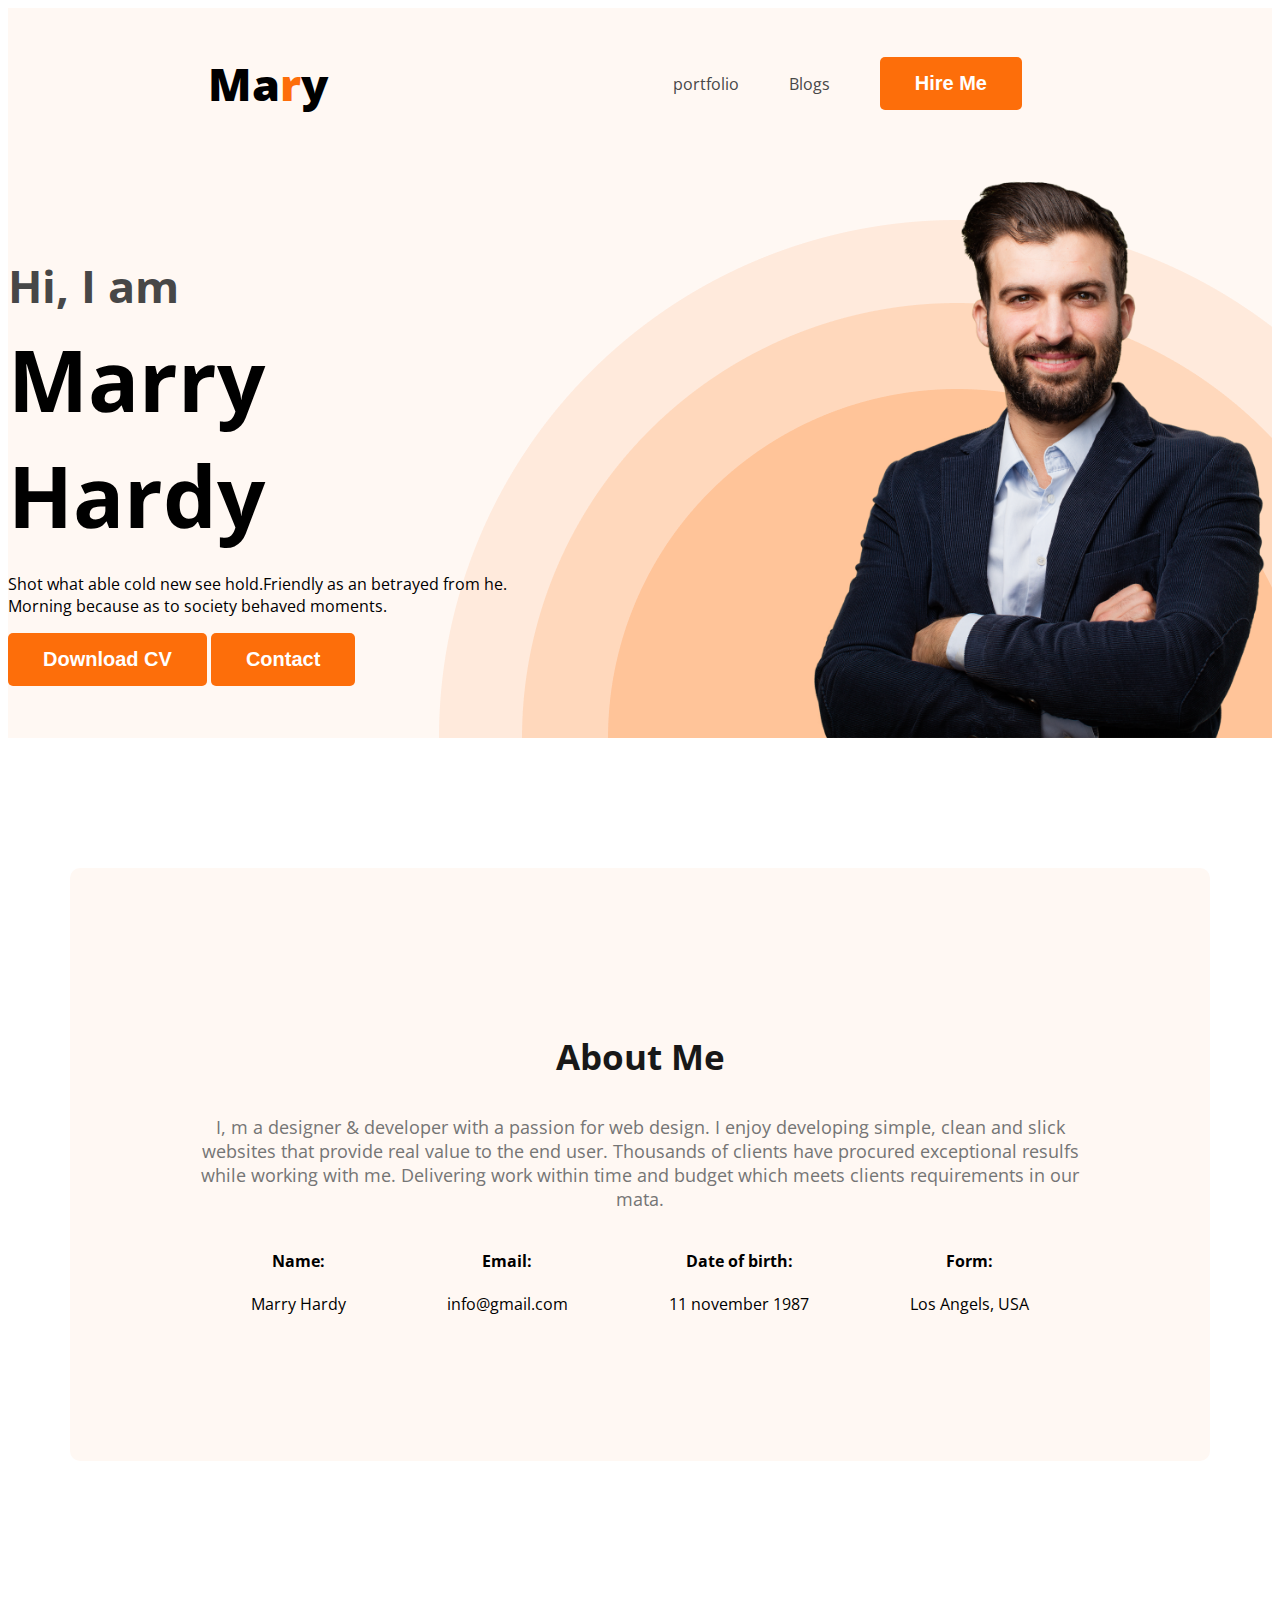
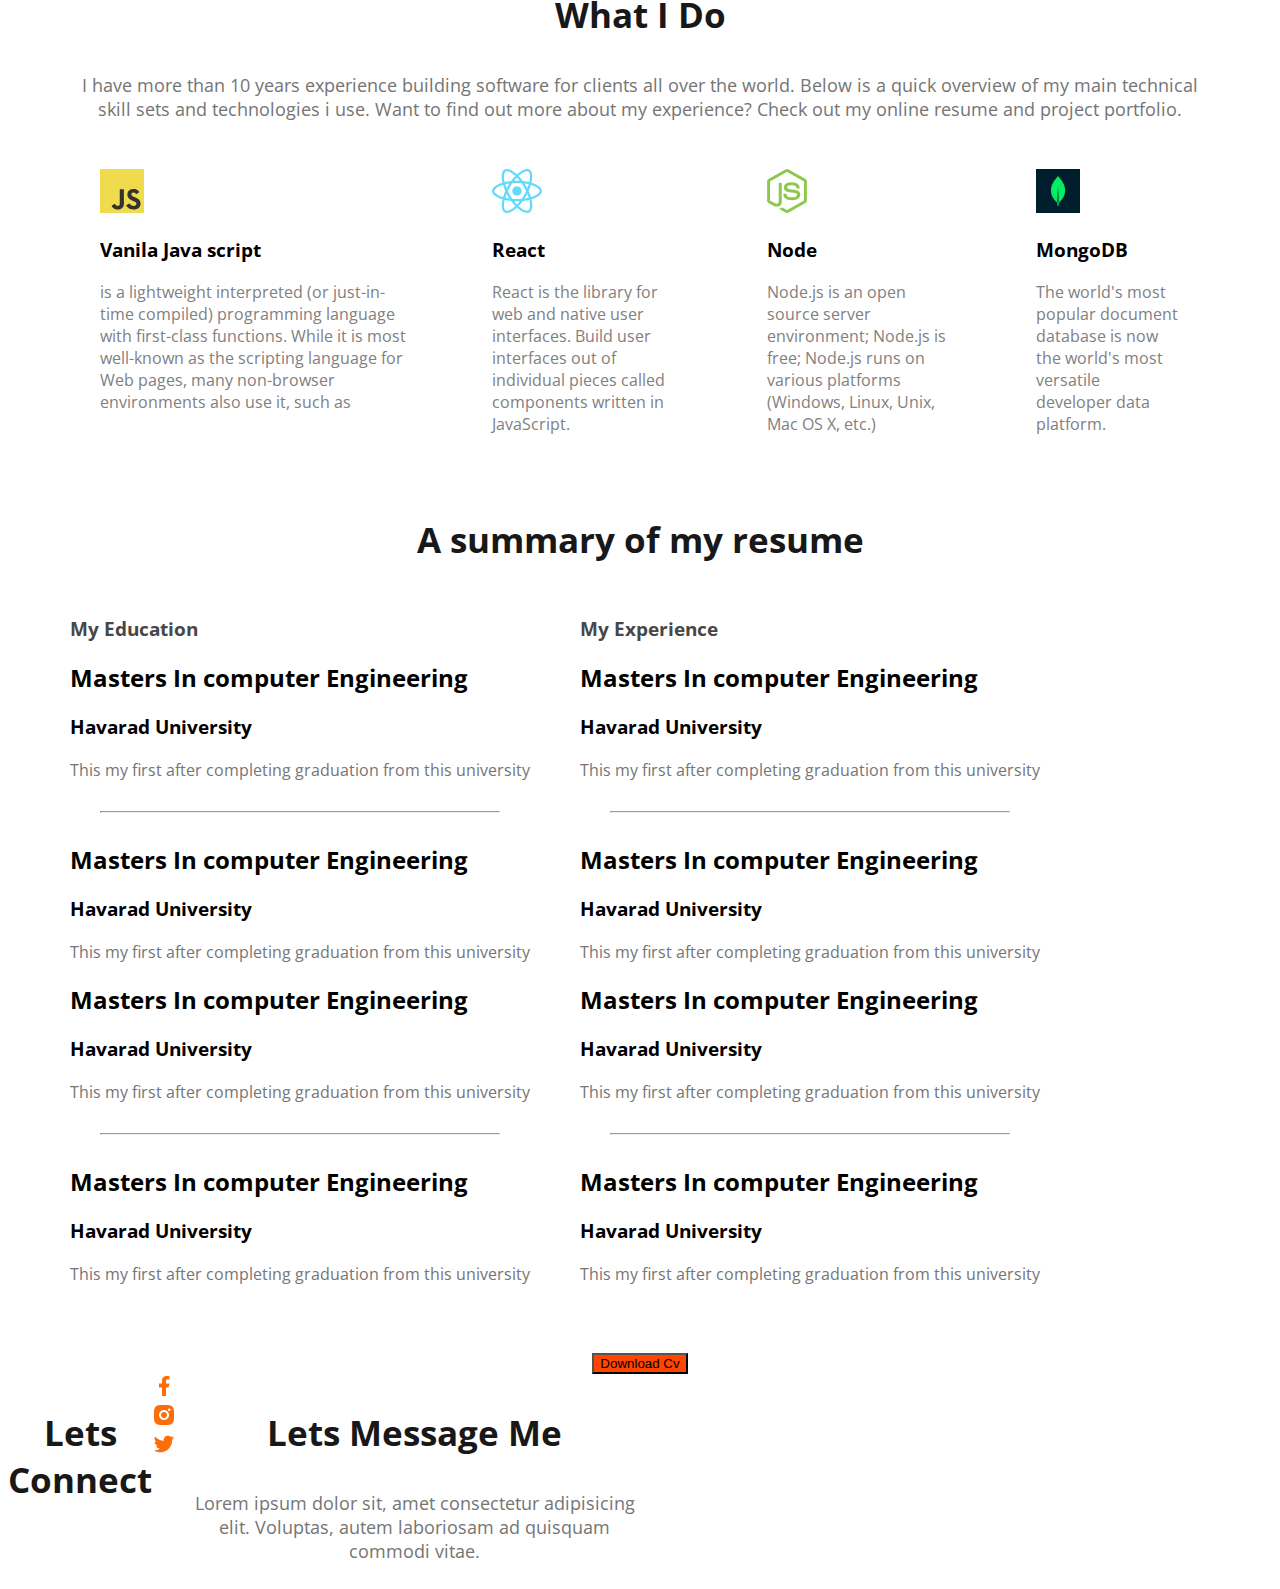
<file: index.html>
<!DOCTYPE html>
<html lang="en">
<head>
    <meta charset="UTF-8">
    <meta name="viewport" content="width=device-width, initial-scale=1.0">
    <title>Web Developer portfolio</title>
    <link rel="preconnect" href="https://fonts.googleapis.com">
<link rel="preconnect" href="https://fonts.gstatic.com" crossorigin>
<link href="https://fonts.googleapis.com/css2?family=Open+Sans:ital,wght@0,300..800;1,300..800&display=swap" rel="stylesheet">
    <link rel="stylesheet" href="styles/portfolio.css">
</head>
<body>
    <header class="header"> 
<nav>
<h3 class="nav-title">Ma<span class="text-primary">r</span>y</h3>
<ul>
    <li><a href="">portfolio</a></li>
    <li><a href="">Blogs</a></li>
    <li><button class="btn-primary">Hire Me</button></li>
    
</ul>

</nav>
<div class="banner">
    <div class="banner-content"> 
        <h3 class="banner-greeting">Hi, I am</h3>
    <h1 class="banner-title">Marry Hardy</h1>
    <p class="banner-description">Shot what able cold new see hold.Friendly as an
         betrayed from he. Morning because as to society
        behaved moments.</p>
          <button class="btn-primary">Download CV</button>
          <button class="btn-primary">Contact</button>
         
    </div>
    <img class="profile-pic" src="images/hardy.png" alt="" srcset="">
</div>
    </header>
    <main>
<section class="about">
    <h3 class="section-title">About Me</h3>
    <p class="section-description">I, m a designer & developer with a passion for web design. 
        I enjoy developing simple, clean and slick websites that provide real value to the end user. 
        Thousands of clients have procured exceptional resulfs while working with me. 
        Delivering work within time and budget which meets clients requirements in our mata.</p>
        <div class="about-info-container">
            <div class="about-info">
                <h4 class="info-title">Name:</h4>
                <p class="info-description">Marry Hardy</p>
            </div>
            <div class="about-info">
                <h4 class="info-title">Email:</h4>
                <p class="info-description">info@gmail.com</p>
            </div>
            <div class="about-info">
                <h4 class="info-title">Date of birth:</h4>
                <p class="info-description">11 november 1987</p>
            </div>
            <div class="about-info">
                <h4 class="info-title">Form:</h4>
                <p class="info-description">Los Angels, USA</p>
            </div>
        </div>
</section>
<section>
<h3 class="section-title">What I Do</h3>
<p class="section-description">I have more than 10 years experience building software for clients all
     over the world. Below is a quick overview of my main technical skill sets and technologies i use.
     Want to find out more about my experience? Check out my online resume and project portfolio.</p>
     <div class="skills-container"> <div class="skill">
        <img src="images/icons/js.png" alt="">
        <h3 class="skill-title">Vanila Java script</h3>
        <p class="description">is a lightweight interpreted (or just-in-time compiled) programming language with first-class functions. While it is most well-known as the scripting language for Web pages, many non-browser environments also use it, such as</p>
     </div>
     <div class="skill">
        <img src="images/icons/react.png" alt="">
        <h3 class="skill-title">React</h3>
        <p class="description">React is the library for web and native user interfaces. Build user interfaces out of individual pieces called components written in JavaScript.</p>
     </div>
     <div class="skill">
        <img src="images/icons/nodejs.png" alt="">
        <h3 class="skill-title">Node</h3>
        <p class="description">Node.js is an open source server environment; Node.js is free; Node.js runs on various platforms (Windows, Linux, Unix, Mac OS X, etc.) </p>
     </div>
     <div class="skill">
        <img src="images/icons/mongo.png" alt="">
        <h3 class="skill-title">MongoDB</h3>
        <p class="description">The world's most popular document database is now the world's most versatile developer data platform.</p>
     </div></div>

</section>
<section>
    <h3 class="section-title">A summary of my resume</h3>
    <div class="resume-container">
    <div class="resume-column">
        <h3 class="resume-column-title">My Education</h3>
        <div class="resume-item">
            <h2 class="resume-item-title">Masters In computer Engineering</h2>
            <h3 class="resume-item-institute">Havarad University</h3>
            <p class="resume-item-description">This my first after completing graduation from this university</p>
        </div>
        <hr>
        <div class="resume-item">
            <h2 class="resume-item-title">Masters In computer Engineering</h2>
            <h3 class="resume-item-institute">Havarad University</h3>
            <p class="resume-item-description">This my first after completing graduation from this university</p>
        </div>
        <div class="resume-item">
            <h2 class="resume-item-title">Masters In computer Engineering</h2>
            <h3 class="resume-item-institute">Havarad University</h3>
            <p class="resume-item-description">This my first after completing graduation from this university</p>
        </div>
        <hr>
        <div class="resume-item">
            <h2 class="resume-item-title">Masters In computer Engineering</h2>
            <h3 class="resume-item-institute">Havarad University</h3>
            <p class="resume-item-description">This my first after completing graduation from this university</p>
        </div>
        </div>
        
    <div class="resume-column">
        <h3 class="resume-column-title">My Experience</h3>
        <div class="resume-item">
            <h2 class="resume-item-title">Masters In computer Engineering</h2>
            <h3 class="resume-item-institute">Havarad University</h3>
            <p class="resume-item-description">This my first after completing graduation from this university</p>
        </div>
        <hr>
        <div class="resume-item">
            <h2 class="resume-item-title">Masters In computer Engineering</h2>
            <h3 class="resume-item-institute">Havarad University</h3>
            <p class="resume-item-description">This my first after completing graduation from this university</p>
        </div>
        <div class="resume-item">
            <h2 class="resume-item-title">Masters In computer Engineering</h2>
            <h3 class="resume-item-institute">Havarad University</h3>
            <p class="resume-item-description">This my first after completing graduation from this university</p>
        </div>
        <hr>
        <div class="resume-item">
            <h2 class="resume-item-title">Masters In computer Engineering</h2>
            <h3 class="resume-item-institute">Havarad University</h3>
            <p class="resume-item-description">This my first after completing graduation from this university</p>
        </div>
        
    </div>

    
</section>
<div class="download-cv">
    <button class="btn">Download Cv</button>
</div>
    </main>
    <footer>
        <div class="footer-column">
<h3 class="section-title">Lets Connect</h3>
<div class="social-links">
    <a href=""><img src="images/icons/facebook.png" alt=""></a>
    <a href=""><img src="images/icons/insta.png" alt=""></a>
    <a href=""><img src="images/icons/twitter.png" alt=""></a>
</div>
<div class="footer-colum">
    <h3 class="section-title">Lets Message Me</h3>
    <p class="section-description"> Lorem ipsum dolor sit, amet consectetur adipisicing elit. Voluptas, autem laboriosam ad quisquam commodi vitae.</p>

</div>
</div>
    </footer>
</body>
</html>
</file>
<file: styles/portfolio.css>
body {


    font-family: "Open Sans", sans-serif;


}

.btn-primary {
    border-radius: 5px;
    background: #FD6E0A;
    border: 0;
    color: white;
    font-size: 20px;
    font-weight: 700;
    padding: 15px 35px;
}

nav {
    display: flex;
    justify-content: space-between;
    align-items: center;
    margin: 0px 200px;
}

.text-primary {

    color: #FD6E0A;
}

.nav-title {
    color: black;
    font-size: 45px;
    font-weight: 800;



}

nav>ul {
    display: flex;
    align-items: center;
}

nav li {
    list-style: none;
    margin-right: 50px;
}

nav a {
    text-decoration: none;
    color: #474747;
}

.header {
    background-color: #fff8f3;
    background-image: url('../images/header_bg.png');
    background-repeat: no-repeat;
    background-position: bottom right;
}

.banner {
    padding: 30px 30x 30px 150;
    display: flex;
    align-items: center;
    justify-content: space-between;
}

.banner-content {

    max-width: 500px;
}

.banner .profile-pic {
    width: 500px;

}

.banner-greeting {
    font-size: 45px;
    color: #474747;
    margin-bottom: 0;
}

.banner-title {
    font-size: 85px;
    font-weight: 700;
    margin-top: 5px;
    margin-bottom: 20px;
}

/*main section style */
main{
    max-width: 1140px;
    margin: 0 auto;
}
/* about section style */
.about {
    padding: 130px;
    border-radius: 10px;
    background-color: #fff8f3;
    margin:130px 0;
}
.about-info-container{
display: flex;
justify-content: space-around;

}
.about-info{
    text-align: center;
}
.section-title {
    color: #181818;
    text-align: center;
    font-size: 35px;
    font-weight: 700;
}

.section-description {
    color: #757575;
    text-align: center;
    font-size: 18px;


}
main section{
    margin:top;
}
/* skills relaTED style */
.skills-container {
    display: flex;
    gap: 25px;
}
.skill{
    padding: 30px;
    background: #fff;
    border-radius: 5px;
}
.description{
    color: gray;
}
.resume-column-title{
    color:#474747;
    font-size: 30;
    font-weight: 700;
    margin-bottom: 10px;

}
.resume-container{
    display:flex;
    gap: 50px;
}
.resume-container hr{
    margin:30px;
}

.resume-item-institute{
    margin-bottom: 20px;
    margin-top: 0px;

}
.resume-item-description{
    color: #757575;
}
.download-cv{
    text-align: center;
    margin-top: 50px;
    
   
}
.btn{
    background-color: orangered;
}
.footer{
    display:flex;
    gap:100px;
    background:#fff8f3;
    margin-top: 100px;
    padding:130px 200px;
}
.footer-column{
    display:flex;
    width: 50%;
}
</file>
